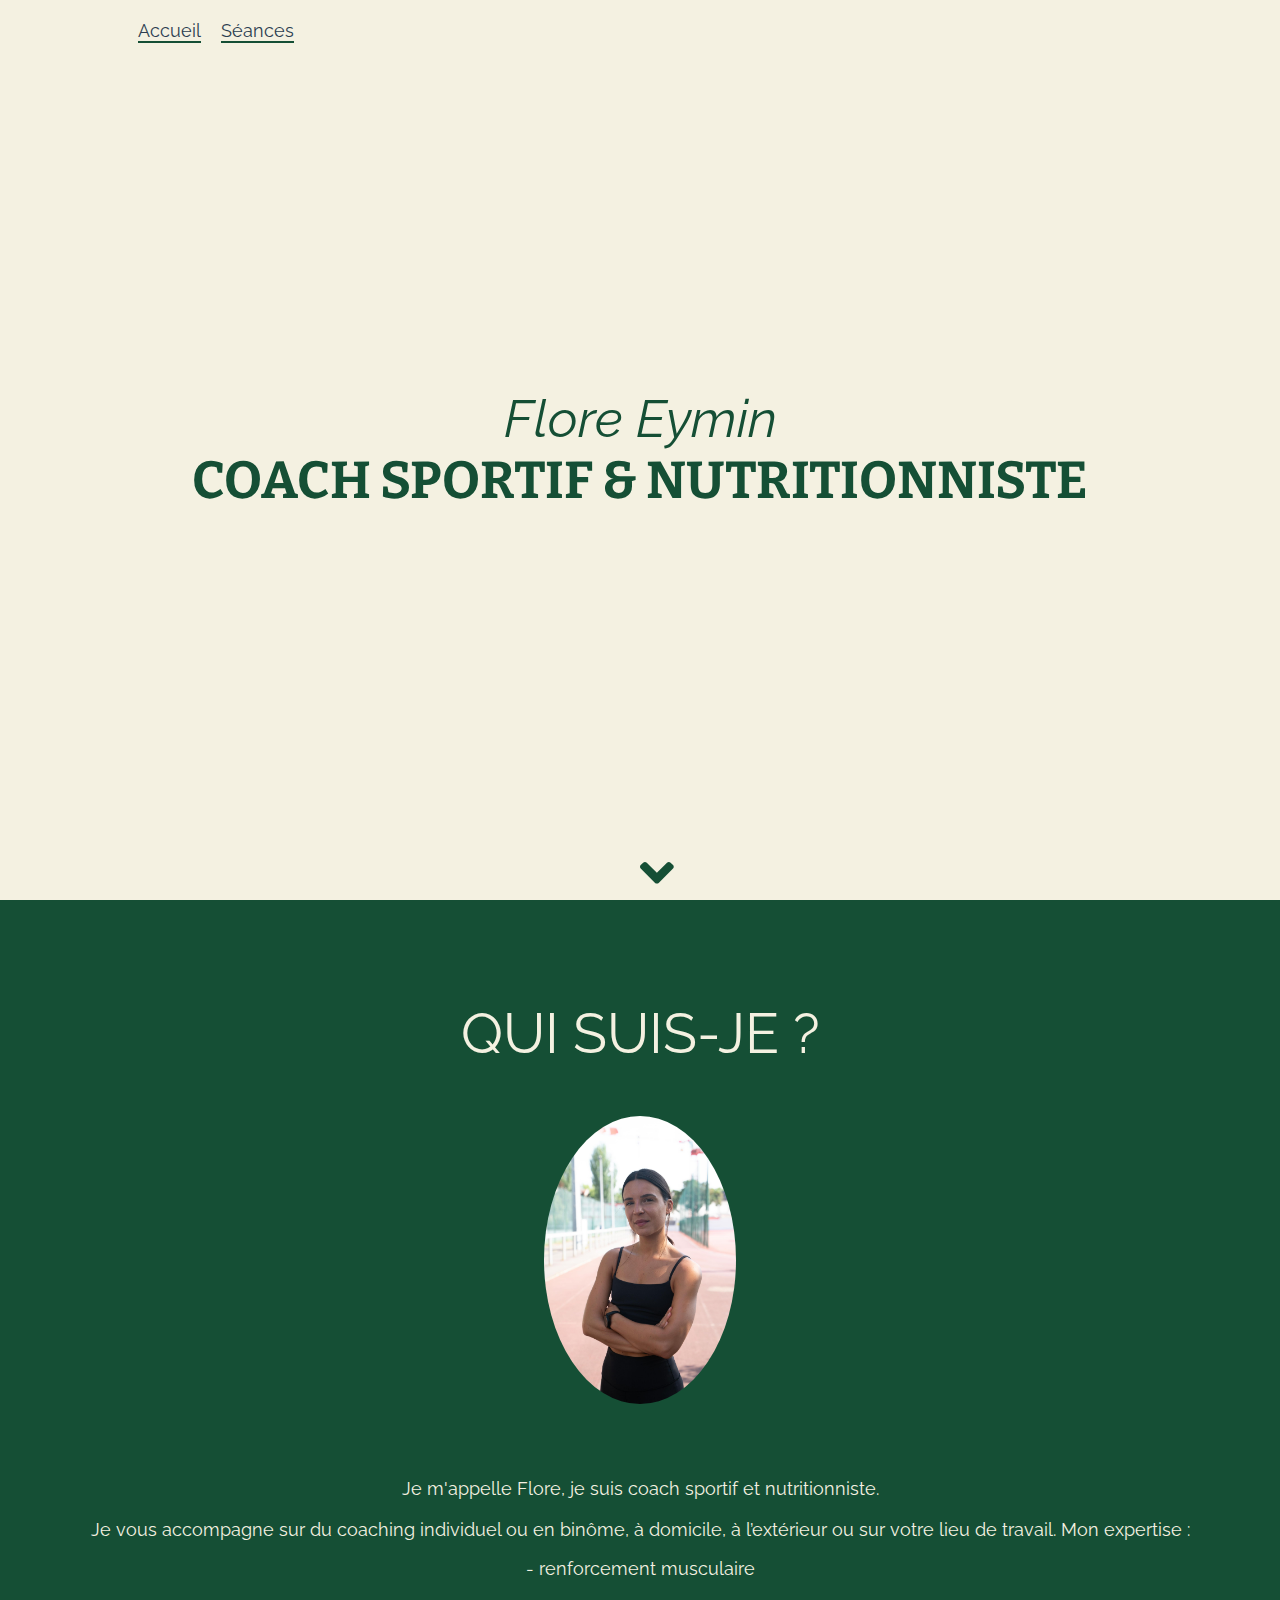
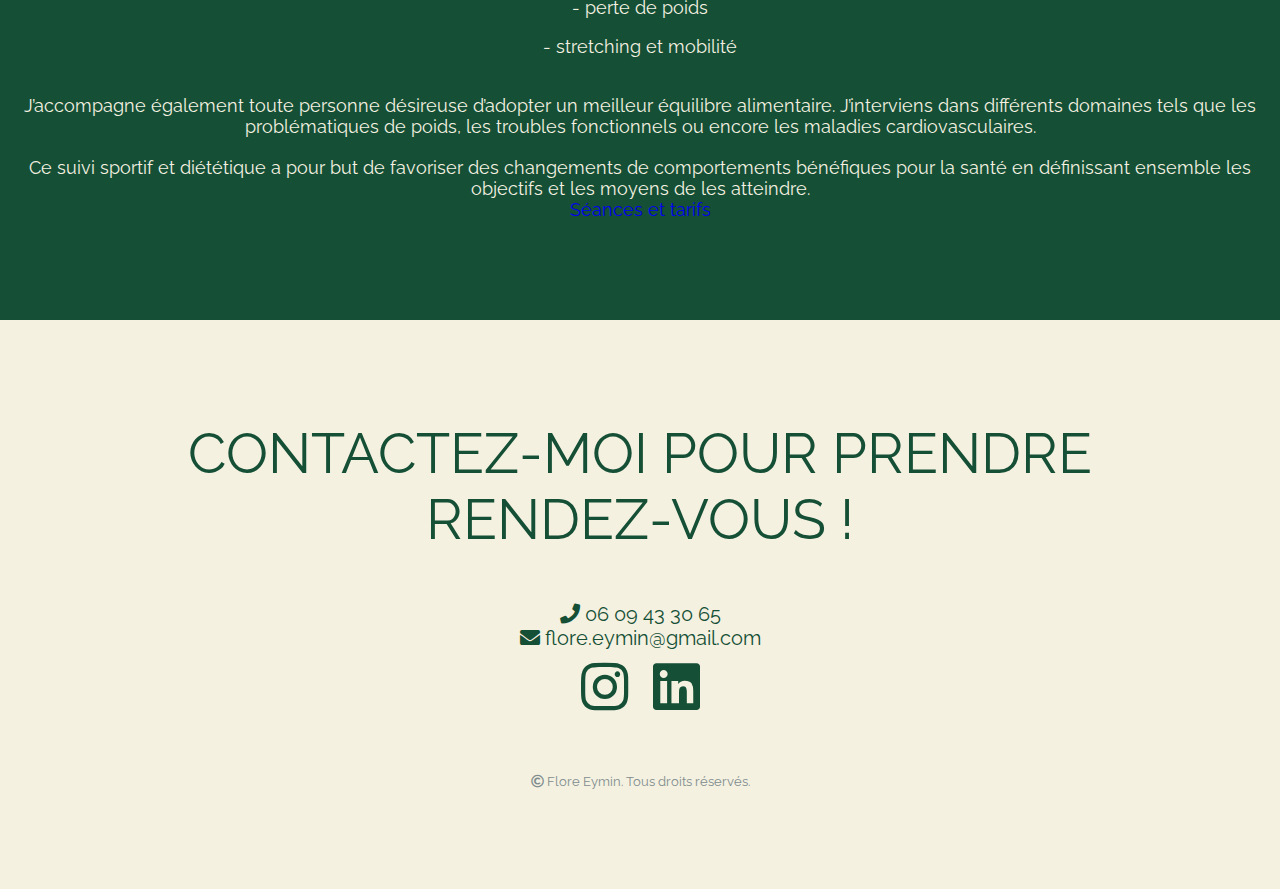
<file: index.html>
<!DOCTYPE html>
<html>
    <head>
        <title>Coaching sportif et nutritionnel</title>
        <link href="https://use.fontawesome.com/releases/v5.0.6/css/all.css" rel="stylesheet">
        <link rel="stylesheet" type="text/css" href="style.css"/>
    </head>
    <body>
        <!-- Header -->
        <header>
            <div class="header-content">
                <nav>
                    <a class="nav-item" href="index.html">Accueil</a>
                    <a class="nav-item" href="seances.html">Séances</a>
                    <!-- <a class="nav-item" href="tarifs.html">Tarifs</a> -->
                </nav>
            </div>
        </header>

        <!-- Greeting -->
        <div class="greeting">
            <div class="greeting-text">
                Flore Eymin
            </div>
            <div class="greeting-name">
                Coach sportif & nutritionniste
            </div>
        </div>
        <div class="angle-icon">
            <i class="fas fa-angle-down fa-3x angle-down"></i>
        </div>

        <!-- About -->
        <div class="about">
            <div class="about-title">
                Qui suis-je ?
            </div>
            <img class="about-image" src="flore_personal_trainer_photo.jpeg" alt="profile picture"/>
            <p class="about-text">
                Je m'appelle Flore, je suis coach sportif et nutritionniste. 
            </p>
            <p class="about-text">
                Je vous accompagne sur du coaching individuel ou en binôme, à domicile, à l’extérieur ou sur votre lieu de travail. Mon expertise : 
            </p>
            <p class="content-text">
                - renforcement musculaire
            </p>
            <p class="content-text">
                - perte de poids
            </p>
            <p class="content-text">
                - stretching et mobilité
            </p>
            <p class="about-text">
                J’accompagne également toute personne désireuse d’adopter un meilleur équilibre alimentaire. J’interviens dans différents domaines tels que les problématiques de poids, les troubles fonctionnels ou encore les maladies cardiovasculaires. 
            </p>
            <p class="about-text">
                Ce suivi sportif et diététique a pour but de favoriser des changements de comportements bénéfiques pour la santé en définissant ensemble les objectifs et les moyens de les atteindre.
            </p>
            <div class="view-more-button">
                <a class="view-more-button-link" href="seances.html">Séances et tarifs</a>
            </div>
        </div>

        <!-- Footer -->
        <div class="footer">
            <div class="footer-title">
                Contactez-moi pour prendre rendez-vous !
            </div> <!-- https://fontawesome.com/ -->
            <div class="social-media">
                <div class="footer-text">
                    <i class="fas fa-phone"></i>
                    06 09 43 30 65
                </div>
                <div class="footer-text">
                    <i class="fas fa-envelope"></i>
                    flore.eymin@gmail.com
                </div>
                <div class="social-media-icon">
                    <a class="social-media-icon-link" href="https://www.instagram.com/floreeymin/"><i class="fab fa-instagram fa-3x"></i></a>    
                </div>
                <div class="social-media-icon">
                    <a class="social-media-icon-link" href="https://www.linkedin.com/in/flore-eymin-3037985b/"><i class="fab fa-linkedin fa-3x"></i></a>
                </div>
            </div>
            <div class="trademark">
                <i class="far fa-copyright"></i> Flore Eymin. Tous droits réservés.
            </div>
        </div>
    </body>
</html>
</file>
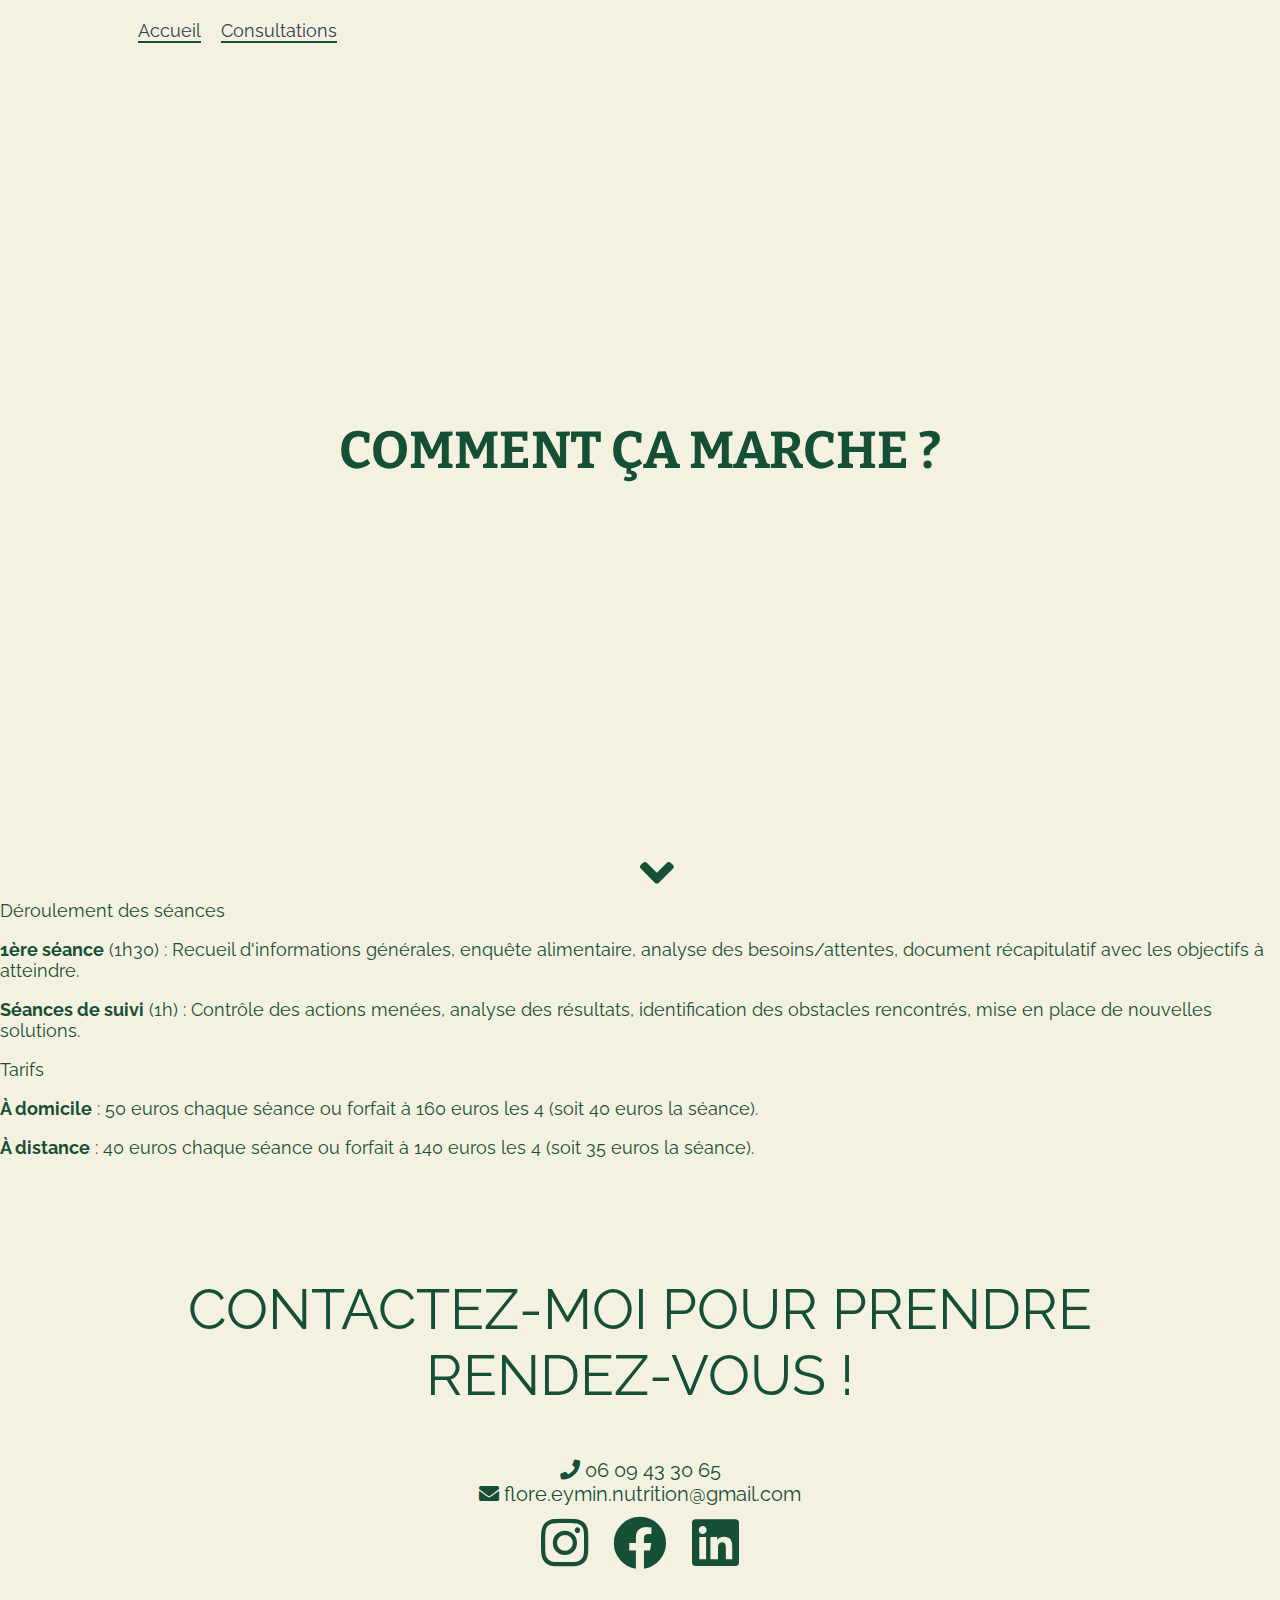
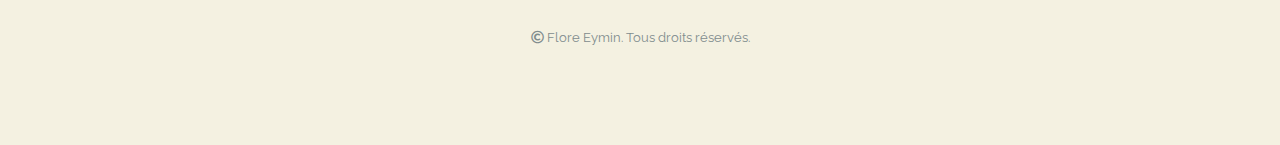
<file: consultations.html>
<!DOCTYPE html>
<html>
    <head>
        <title>Coaching nutrition</title>
        <link href="https://use.fontawesome.com/releases/v5.0.6/css/all.css" rel="stylesheet">
        <link rel="stylesheet" type="text/css" href="style.css"/>
    </head>
    <body>
        <!-- Header -->
        <header>
            <div class="header-content">
                <nav>
                    <a class="nav-item" href="index.html">Accueil</a>
                    <a class="nav-item" href="consultations.html">Consultations</a>
                    <!-- <a class="nav-item" href="tarifs.html">Tarifs</a> -->
                </nav>
            </div>
        </header>

        <!-- Greeting -->
        <div class="greeting">
            <div class="greeting-name">
                Comment ça marche ?
            </div>
        </div>
        <div class="angle-icon">
            <i class="fas fa-angle-down fa-3x angle-down"></i>
        </div>


        <!-- Content -->
        <div class="content">
            <div class="content-title">
                Déroulement des séances
            </div>
            <p class="content-text">
                <B>1ère séance</B> (1h30) : Recueil d'informations générales, enquête alimentaire, analyse des besoins/attentes, document récapitulatif avec les objectifs à atteindre.
            </p>
            <p class="content-text"></p>
                <B>Séances de suivi</B> (1h) : Contrôle des actions menées, analyse des résultats, identification des obstacles rencontrés, mise en place de nouvelles solutions.
            </p>
            <div class="content-title">
                Tarifs
            </div>
            <p class="content-text">
                <B>À domicile</B> : 50 euros chaque séance ou forfait à 160 euros les 4 (soit 40 euros la séance).
            </p>
            <p class="content-text"></p>
                <B>À distance</B> : 40 euros chaque séance ou forfait à 140 euros les 4 (soit 35 euros la séance).
            </p>
        </div>


        <!-- Footer -->
        <div class="footer">
            <div class="footer-title">
                Contactez-moi pour prendre rendez-vous !
            </div> <!-- https://fontawesome.com/ -->
            <div class="social-media">
                <div class="footer-text">
                    <i class="fas fa-phone"></i>
                    06 09 43 30 65
                </div>
                <div class="footer-text">
                    <i class="fas fa-envelope"></i>
                    flore.eymin.nutrition@gmail.com
                </div>
                <div class="social-media-icon">
                    <a class="social-media-icon-link" href="https://www.instagram.com/floreeymin.nutrition/"><i class="fab fa-instagram fa-3x"></i></a>    
                </div>
                <div class="social-media-icon">
                    <a class="social-media-icon-link" href="https://www.facebook.com/Flore-Eymin-Coach-en-nutrition-107521227515721/"><i class="fab fa-facebook fa-3x"></i></a>
                </div>
                <div class="social-media-icon">
                    <a class="social-media-icon-link" href="https://www.linkedin.com/in/flore-eymin-3037985b/"><i class="fab fa-linkedin fa-3x"></i></a>
                </div>
            </div>
            <div class="trademark">
                <i class="far fa-copyright"></i> Flore Eymin. Tous droits réservés.
            </div>
        </div>
    </body>
</html>
</file>
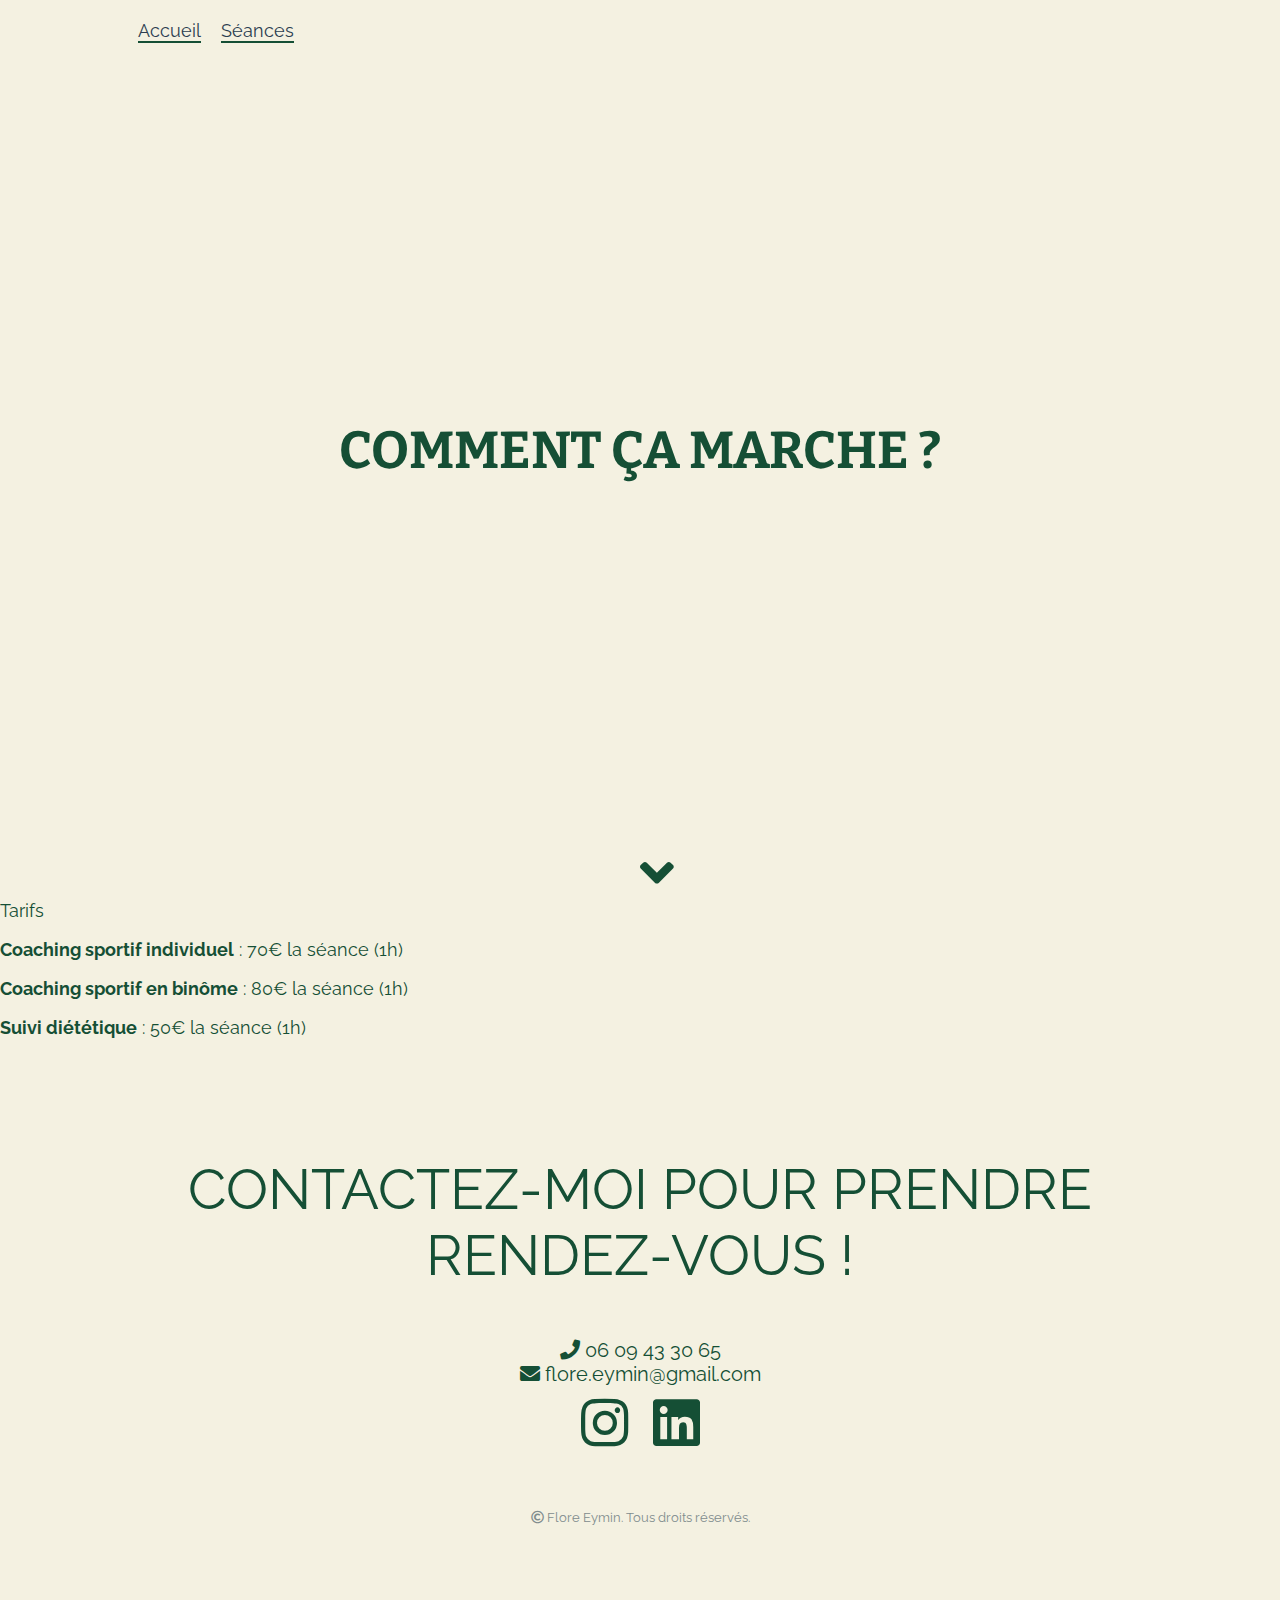
<file: seances.html>
<!DOCTYPE html>
<html>
    <head>
        <title>Séances</title>
        <link href="https://use.fontawesome.com/releases/v5.0.6/css/all.css" rel="stylesheet">
        <link rel="stylesheet" type="text/css" href="style.css"/>
    </head>
    <body>
        <!-- Header -->
        <header>
            <div class="header-content">
                <nav>
                    <a class="nav-item" href="index.html">Accueil</a>
                    <a class="nav-item" href="seances.html">Séances</a>
                    <!-- <a class="nav-item" href="tarifs.html">Tarifs</a> -->
                </nav>
            </div>
        </header>

        <!-- Greeting -->
        <div class="greeting">
            <div class="greeting-name">
                Comment ça marche ?
            </div>
        </div>
        <div class="angle-icon">
            <i class="fas fa-angle-down fa-3x angle-down"></i>
        </div>

        <!-- Content -->
        <div class="content">
            <div class="content-title">
                Tarifs
            </div>
            <p class="content-text">
                <B>Coaching sportif individuel</B> : 70€ la séance (1h)
            </p>
            <p class="content-text"></p>
                <B>Coaching sportif en binôme</B> : 80€ la séance (1h)
            </p>
            <p class="content-text"></p>
                <B>Suivi diététique</B> : 50€ la séance (1h)
            </p>
        </div>


        <!-- Footer -->
        <div class="footer">
            <div class="footer-title">
                Contactez-moi pour prendre rendez-vous !
            </div> <!-- https://fontawesome.com/ -->
            <div class="social-media">
                <div class="footer-text">
                    <i class="fas fa-phone"></i>
                    06 09 43 30 65
                </div>
                <div class="footer-text">
                    <i class="fas fa-envelope"></i>
                    flore.eymin@gmail.com
                </div>
                <div class="social-media-icon">
                    <a class="social-media-icon-link" href="https://www.instagram.com/floreeymin/"><i class="fab fa-instagram fa-3x"></i></a>    
                </div>
                <div class="social-media-icon">
                    <a class="social-media-icon-link" href="https://www.linkedin.com/in/flore-eymin-3037985b/"><i class="fab fa-linkedin fa-3x"></i></a>
                </div>
            </div>
            <div class="trademark">
                <i class="far fa-copyright"></i> Flore Eymin. Tous droits réservés.
            </div>
        </div>
    </body>
</html>
</file>
<file: style.css>
@import url('https://fonts.googleapis.com/css?family=Bitter:400,700');
@import url('https://fonts.googleapis.com/css?family=Raleway');

html {
    height: 100%;
}

body {
    margin: 0;
    background-color:	#f4f1e1; /*beige*/
    color: 	#154f35; /*vert fonce*/
    height: 100%;
    font-size: 18px;
    font-family: 'Raleway', sans-serif;
}

a {
    text-decoration: none;
    border-bottom: 2px solid  #154f35; /*vert fonce*/
}

a:hover {
    color: #3e8766;/*vert plus clair*/
}

/* Header */

header {
    width: 100%;
    position: absolute;
    top: 0;
}

nav {
    display: flex;
    align-items: center;
    justify-content: space-between;
    flex-wrap: nowrap;
}

.header-content {
    display: flex;
    justify-content: space-between;
    width: 80%;
    margin: 20px auto;
}

.logo {
    font-size: 46px;
    color: #3e8766;/*vert plus clair*/
    font-family: 'Bitter', serif;
    font-weight: bold;
}

.nav-item {
    margin: 0 10px;
    color: #2c3e50;
}

/* Greeting */

.greeting {
    font-size: 52px;
    height: 100%;
    display: flex;
    flex-direction: column;
    align-items: center;
    justify-content: center;
}

.greeting-text {
    font-style: italic;
}

.greeting-name {
    text-transform: uppercase;
    font-weight: bold;
    color: 	#154f35; /*vert fonce*/
    font-family: 'Bitter', serif;
}

/* Angle icon */

.angle-icon {
    text-align: center;
}
.angle-down {
    position: absolute;
    bottom: 0;
    right: auto;
    left: auto;
    color: #154f35; /*vert fonce*/
}

/* About */

.about {
    background-color: #154f35; /*vert fonce*/
    color: 	#f4f1e1; /*beige*/
    text-align: center;
    padding: 100px 0;
}

.about-title {
    font-size: 56px;
    text-transform: uppercase;
}


.about-image {
    width: 15%;
    border-radius: 50%;
    padding: 50px 0;
}

.about-text {
    padding-top: 20px;
    margin: 0;
}

.view-resume-button {
    font-size: 24px;
    padding-top: 100px;
}

.view-resume-button-link {
    text-decoration: none;
    color: #ecf0f1;;
    text-transform: uppercase;
    font-family: 'Bitter', serif;
    font-weight: bold;
}


/* Footer */

.footer {
    background-color: #f4f1e1; /*beige*/
    color:  #154f35; /*vert fonce*/
    text-align: center;
    padding: 100px;
}

.footer-title {
    font-size: 56px;
    text-transform: uppercase;
}

.footer-text {
    font-size: 20px;
}

.social-media {
    padding: 50px;
}

.social-media-icon {
    display: inline-block;
    padding: 10px;
}

.social-media-icon:hover {
    color: #3e8766;/*vert plus clair*/
}

.social-media-icon-link {
    text-transform: none;
    color:  #154f35; /*vert fonce*/
    border:none;
}

.trademark {
    font-size: 13px;
    color: #7f8c8d;
}
</file>
